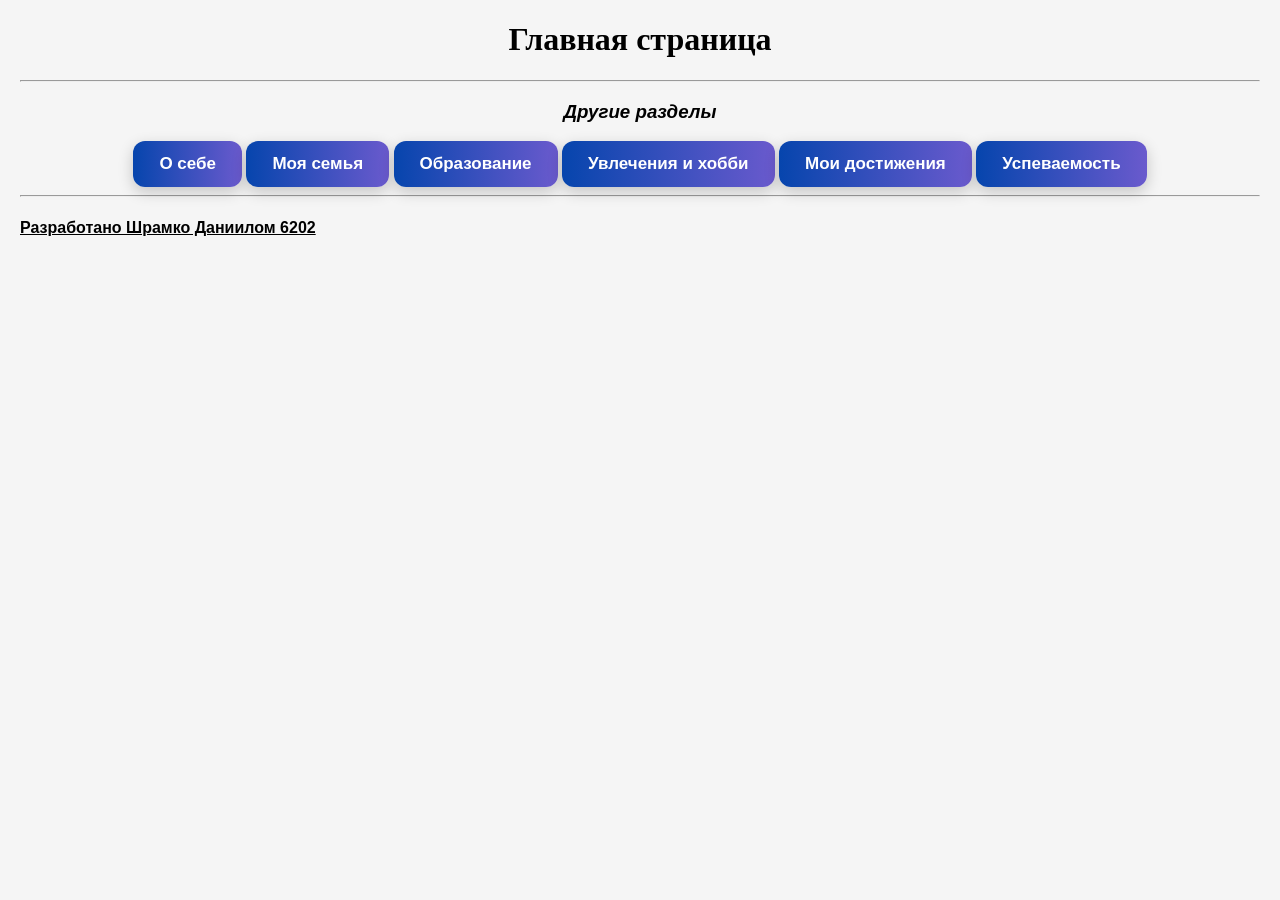
<file: index.html>
<!DOCTYPE html>
<html lang="ru">
<head>
    <meta charset="UTF-8" />
    <meta name="viewport" content="width=device-width, initial-scale=1.0">
    <link rel="stylesheet" href="style.css">
    <title>Главная страничка</title>
</head>
<body bgcolor="#FFEEDD" Vlink="green">
    <center>
        <h1>
            <font face = "Times New Roman">Главная страница</font>
        </h1>
    </center>
<hr>
<center>
    <h3> <i>Другие разделы</i> </h3>
    <a href="about.html" class="button">О себе</a>
    <a href="family.html" class="button">Моя семья</a>
    <a href="education.html" class="button">Образование</a>
    <a href="hobby.html" class="button">Увлечения и хобби</a>
    <a href="achievements.html" class="button">Мои достижения</a>
    <a href="study.html" class="button">Успеваемость</a>
</center>
    <hr>
    <h4>
        <u>Разработано Шрамко Даниилом 6202</u>
    </h4>
</file>
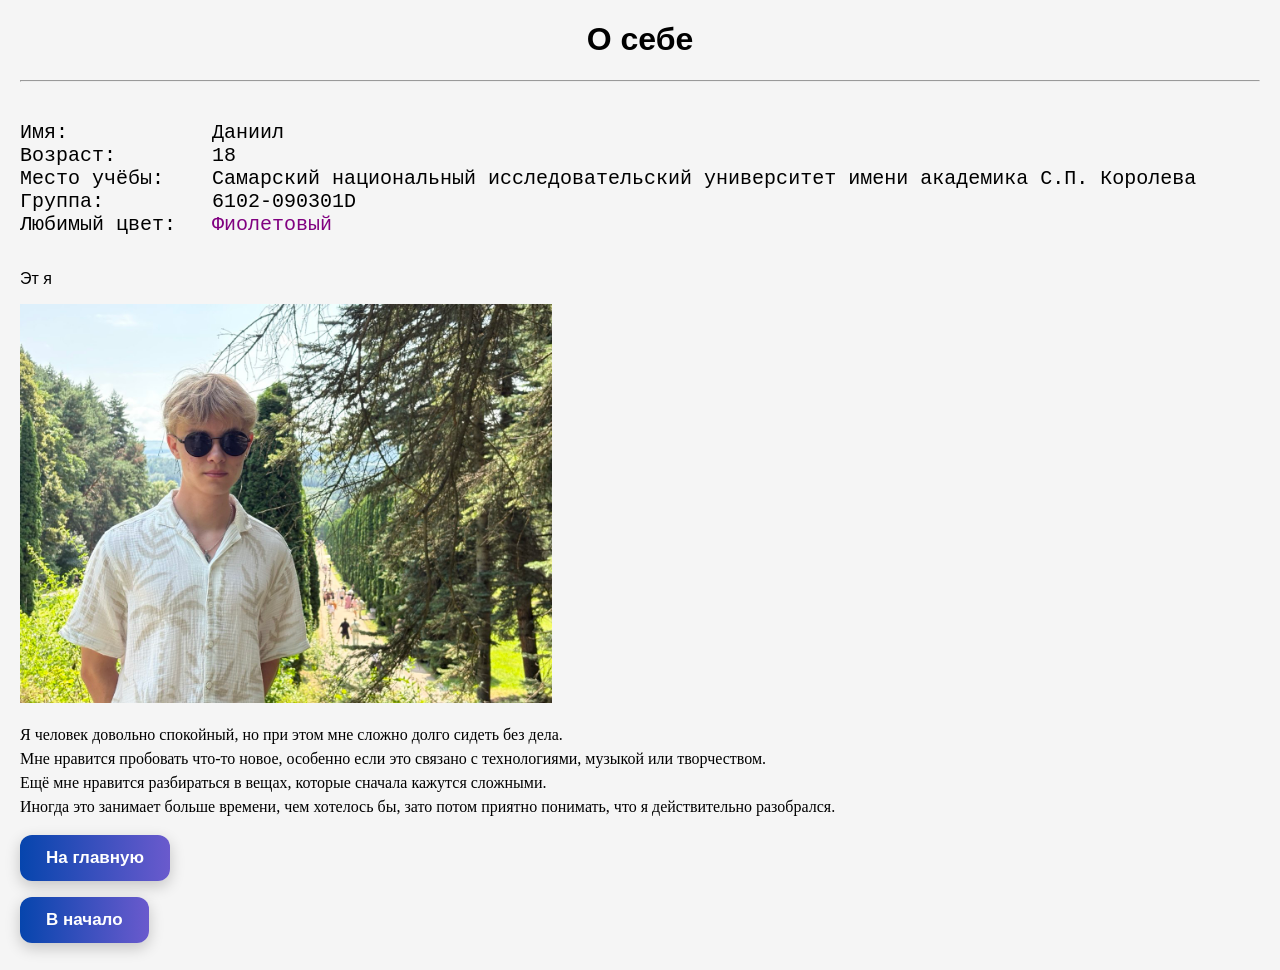
<file: about.html>
<!DOCTYPE html>
<html lang="ru">
<head>
    <meta charset="UTF-8" />
    <meta name="viewport" content="width=device-width, initial-scale=1.0">
    <link rel="stylesheet" href="style.css">
    <title>Обо мне</title>
</head>
<body>
    <a name="top"></a>
    <center>
        <h1>
            О себе
        </h1>
    </center>
    <hr />
<pre>
<font size="5">
Имя:            Даниил
Возраст:        18
Место учёбы:    Самарский национальный исследовательский университет имени академика С.П. Королева
Группа:         6102-090301D
Любимый цвет:   <font color="purple">Фиолетовый</font>
</font>
</pre>
    <p>Эт я</p>
    <img src="images/me.jpg" width="532" height="400" />
    <p>
        <font face="Verdana" style="line-height:1.5">
            Я человек довольно спокойный, но при этом мне сложно долго сидеть без дела.<br /> Мне нравится пробовать что-то новое, особенно если это связано с технологиями, музыкой или творчеством.<br />
            Ещё мне нравится разбираться в вещах, которые сначала кажутся сложными. <br />Иногда это занимает больше времени, чем хотелось бы, зато потом приятно понимать, что я действительно разобрался.
        </font>
    </p>
    <p>
        <a href="index.html" class="button">На главную</a>
    </p>
    <p>
        <a href="#top" class="button">В начало</a>
    </p>
</body>
</html>
</file>
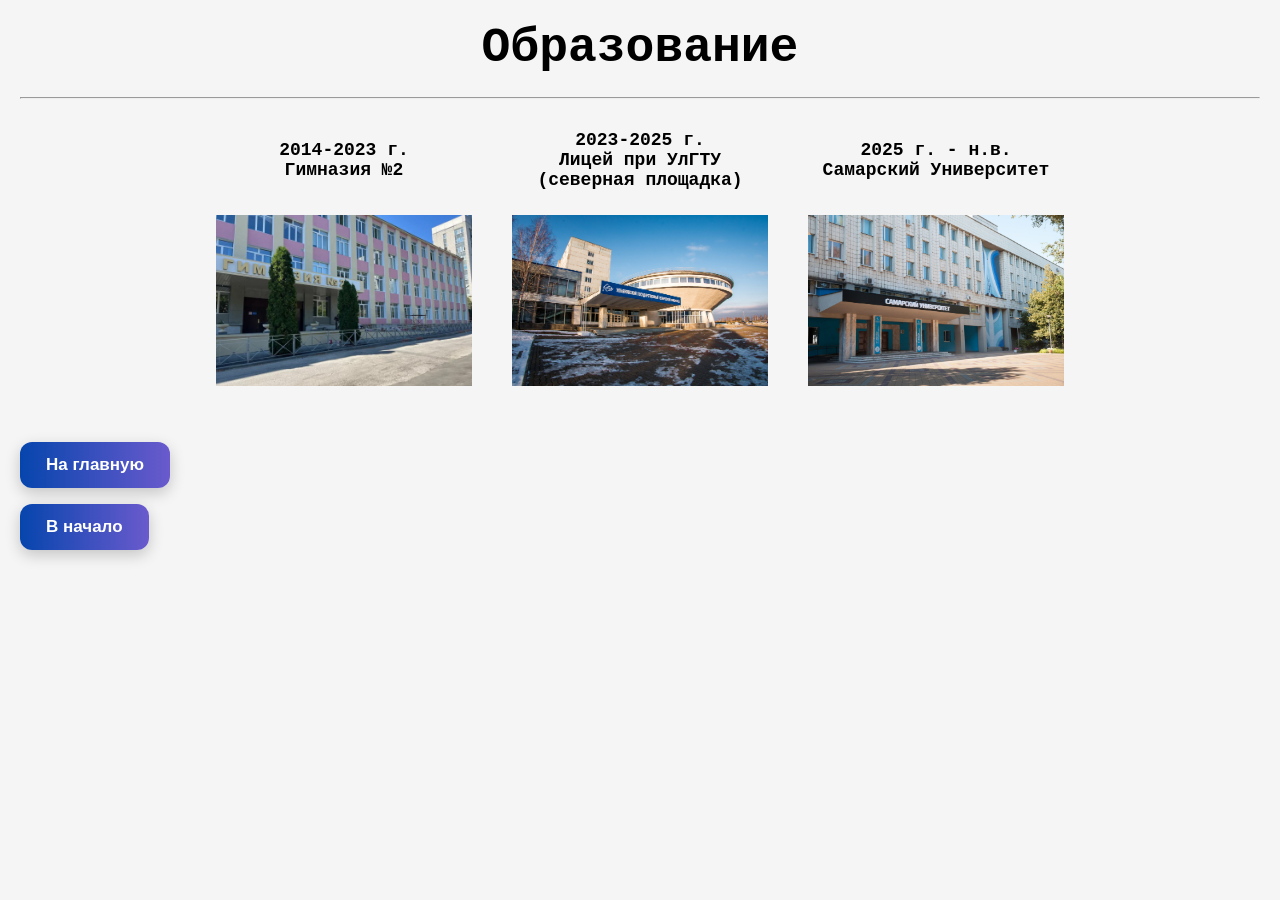
<file: education.html>
<!DOCTYPE html>
<html lang="ru">
<head>
    <meta charset="UTF-8" />
    <meta name="viewport" content="width=device-width, initial-scale=1.0">
    <link rel="stylesheet" href="style.css">
</head>
<body>
    <a name="top"></a>
    <center>
        <h1>
            <font face="Courier New" size="7">Образование</font>
        </h1>
    </center>
    <hr />
    <font face="Courier New">
        <p>
            <center>
                <div class="photos">
                <table border="0">
                    <tr>
                        <th>
                            <font size="4">
                                2014-2023 г.<br />
                                Гимназия №2
                            </font>
                        </th>
                        <th>
                            <font size="4">
                                2023-2025 г.<br />
                                Лицей при УлГТУ (северная площадка)
                            </font>
                        </th>
                        <th>
                            <font size="4">
                                2025 г. - н.в.<br />
                                Самарский Университет
                            </font> 
                        </th>
                    </tr>
                    <tr>
                        <th>
                            <img src="images/гимназия.jpg"/>
                        </th>
                        <th>
                            <img src="images/улгту.jpg"/>
                        </th>
                        <th>
                            <img src="images/ssau.jpg"/>
                        </th>
                    </tr>
                </table>
                </div>
            </center>
        </p>
    </font>
    <p>
        <a href="index.html" class="button">На главную</a>
    </p>
    <p>
        <a href="#top" class="button">В начало</a>
    </p>
</body>
</html>
</file>
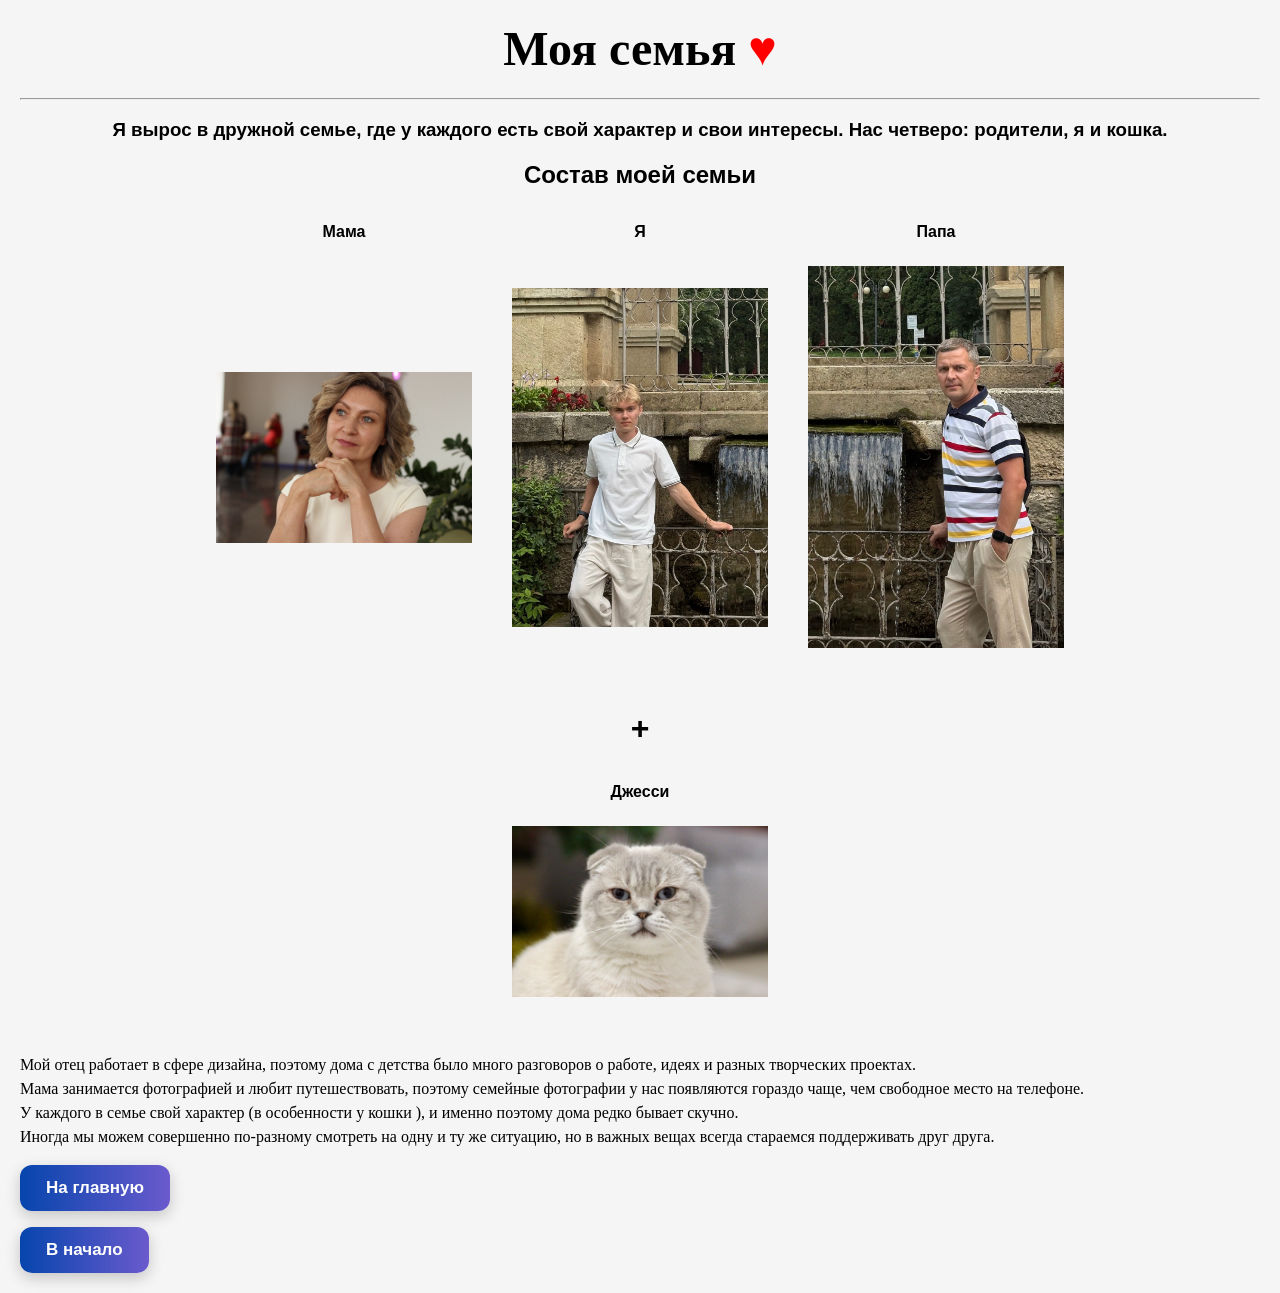
<file: family.html>
<!DOCTYPE html>
<html lang="ru">
<head>
    <meta charset="UTF-8" />
    <meta name="viewport" content="width=device-width, initial-scale=1.0">
    <link rel="stylesheet" href="style.css">
    <title>О семье</title>
</head>
<body bgcolor="FFE9F4">
    <a name="top"></a>
    <center>
        <h1>
            <font face="Monotype Corsiva" size="10">Моя семья <font color="red">&hearts;</font></font>
        </h1>
    </center>
<hr />
<center>
    <h3>Я вырос в дружной семье, где у каждого есть свой характер и свои интересы. Нас четверо: родители, я и кошка.</h3>
</center>
<center>
    <h2>Состав моей <b>семьи</b></h2>
</center>
<center>
    <div class="photos">
    <table border="0">
        <tr>
            <th><b>Мама</b></th>
            <th><b>Я</b></th>
            <th><b>Папа</b></th>
        </tr>
        <tr>
            <td>
                <img src="images/mother.jpg"/>
            </td>
            <td>
                <img src="images/me2.jpg"/>
            </td>
            <td>
                <img src="images/dad.jpg"/>
            </td>
        </tr>
    </table>
    </div>
    <center>
        <h1>+</h1>
    </center>
    <center>
        <div class="photos">
        <table border="0">
            <tr>
                <th><b>Джесси</b></th>
            </tr>
            <tr>
                <td>
                    <img src="images/citty.jpg"/>
                </td>
            </tr>
        </table>
        </div>
    </center>
</center>
    <p>
        <font face="Verdana" style="line-height:1.5">
            Мой отец работает в сфере дизайна, поэтому дома с детства было много разговоров о работе, идеях и разных творческих проектах.<br />
            Мама занимается фотографией и любит путешествовать, поэтому семейные фотографии у нас появляются гораздо чаще, чем свободное место на телефоне.<br />
            У каждого в семье свой характер (в особенности у кошки  ), и именно поэтому дома редко бывает скучно. <br />Иногда мы можем совершенно по-разному смотреть на одну и ту же ситуацию, но в важных вещах всегда стараемся поддерживать друг друга.
        </font>
    </p>
<p><a href="index.html" class="button">На главную</a></p>
<p><a href="#top" class="button">В начало</a></p>
</body>
</html>
</file>
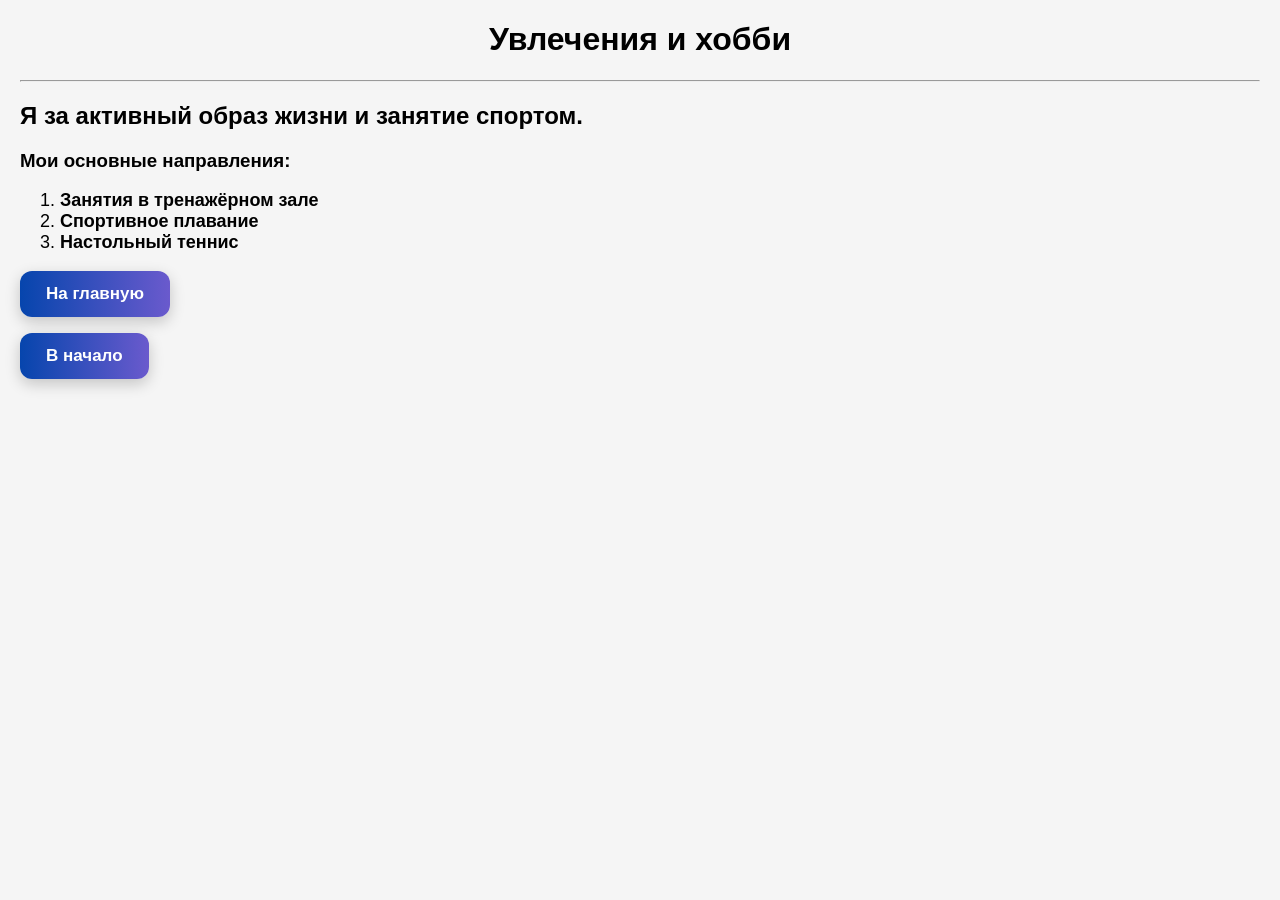
<file: hobby.html>
<!DOCTYPE html>
<html lang="ru">
<head>
    <meta charset="UTF-8" />
    <meta name="viewport" content="width=device-width, initial-scale=1.0">
    <link rel="stylesheet" href="style.css">
</head>
<body>
    <a name="top"></a>
    <center>
        <h1>
            Увлечения и хобби
        </h1>
    </center>
    <hr />
    <p>
        <h2>Я за активный образ жизни и занятие спортом.</h2>
    </p>
    <p>
        <h3>Мои основные направления:</h3>
    </p>
    <font size="4">
        <ol type="1">
            <li>
                <b>Занятия в тренажёрном зале</b>
            </li>
            <li>
                <b>Спортивное плавание</b>
            </li>
            <li>
                <b>Настольный теннис</b>
            </li>
        </ol>
    </font>
    <p>
        <a href="index.html" class="button">На главную</a>
    </p>
    <p>
        <a href="#top" class="button">В начало</a>
    </p>
</body>
</html>
</file>
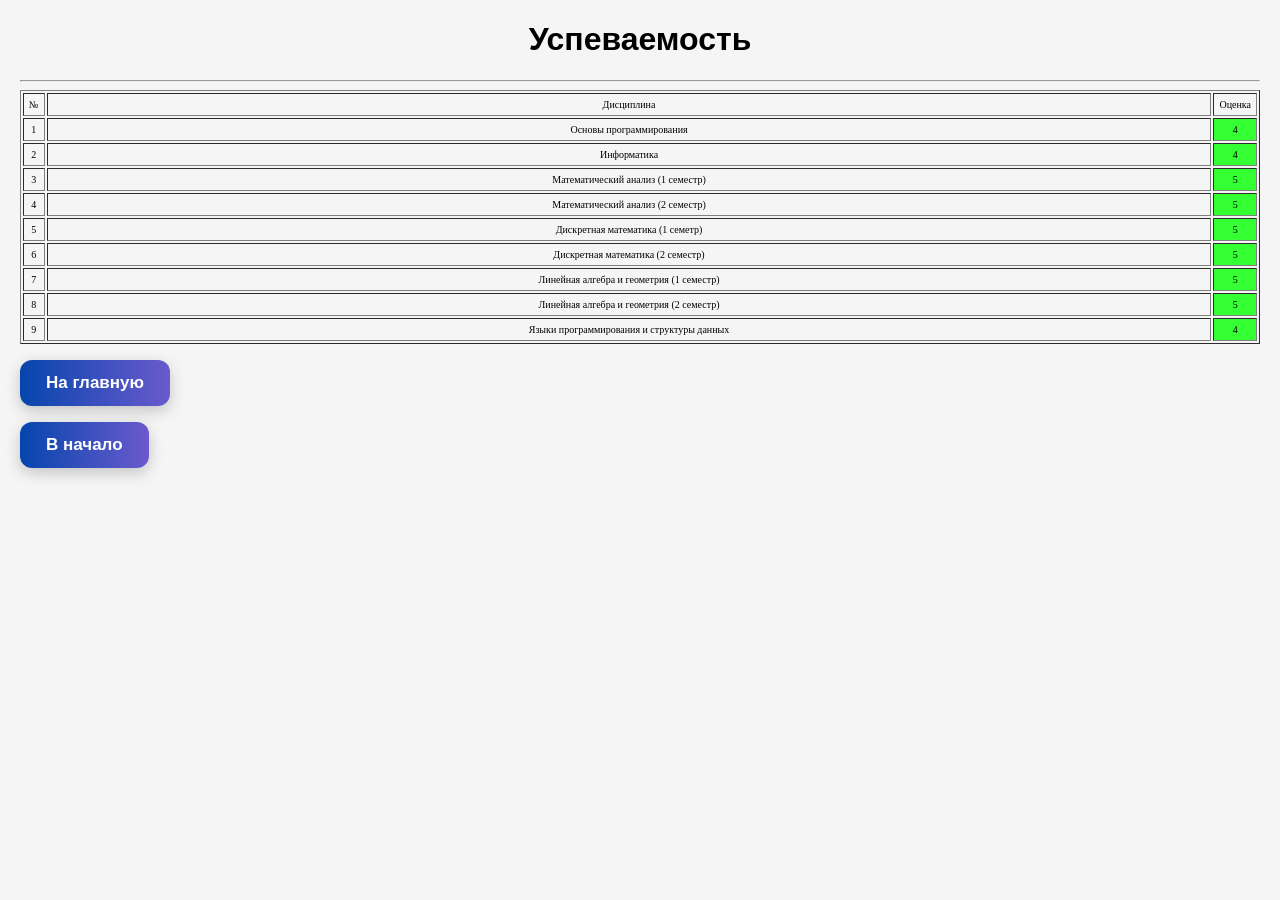
<file: study.html>
<!DOCTYPE html>
<html lang="ru">
<head>
    <meta charset="UTF-8" />
    <meta name="viewport" content="width=device-width, initial-scale=1.0">
    <link rel="stylesheet" href="style.css">
</head>
<body>
    <a name="top"></a>
    <center>
        <h1>
            Успеваемость
        </h1>
    </center>
    <hr />
    <center>
    <font face="Verdana" size="1">
        <table border="1" cellpadding="5">
            <tr align="center">
                <td>
                    №
                </td>
                <td width="1300">
                    Дисциплина
                </td>
                <td>
                    Оценка
                </td>
            </tr>
            <tr align="center">
                <td>
                    1
                </td>
                <td>
                    Основы программирования
                </td>
                <td bgcolor="33FF33">
                    4
                </td>
            </tr>
            <tr align="center">
                <td>
                    2
                </td>
                <td>
                    Информатика
                </td>
                <td bgcolor="33FF33">
                    4
                </td>
            </tr>
            <tr align="center">
                <td>
                    3
                </td>
                <td>
                    Математический анализ (1 семестр)
                </td>
                <td bgcolor="33FF33">
                    5
                </td>
            </tr>
            <tr align="center">
                <td>
                    4
                </td>
                <td>
                    Математический анализ (2 семестр)
                </td>
                <td bgcolor="33FF33">
                    5
                </td>
            </tr>
            <tr align="center">
                <td>
                    5
                </td>
                <td>
                    Дискретная математика (1 семетр)
                </td>
                <td bgcolor="33FF33">
                    5
                </td>
            </tr>
            <tr align="center">
                <td>
                    6
                </td>
                <td>
                    Дискретная математика (2 семестр)
                </td>
                <td bgcolor="33FF33">
                    5
                </td>
            </tr>
            <tr align="center">
                <td>
                    7
                </td>
                <td>
                    Линейная алгебра и геометрия (1 семестр)
                </td>
                <td bgcolor="33FF33">
                    5
                </td>
            </tr>
            <tr align="center">
                <td>
                    8
                </td>
                <td>
                    Линейная алгебра и геометрия (2 семестр)
                </td>
                <td bgcolor="33FF33">
                    5
                </td>
            </tr>
            <tr align="center">
                <td>
                    9
                </td>
                <td>
                    Языки программирования и структуры данных
                </td>
                <td bgcolor="33FF33">
                    4
                </td>
            </tr>
        </table>
    </font>
    </center>
    <p>
        <a href="index.html" class="button">На главную</a>
    </p>
    <p>
        <a href="#top" class="button">В начало</a>
    </p>
</body>
</html>
</file>
<file: style.css>
body{
  font-family: Arial, sans-serif;
  margin: 20px;
  background-color: #f5f5f5;
}
.photo{
  max-width:100%;
  height: auto;
}
.photos{
  justify-content: center;
  width:100%;
  gap:20px;
  overflow-x:auto;
  overflow-y:hidden;
  padding:10px 5px 20px;
  box-sizing:border-box;
  -webkit-overflow-scrolling: touch;
  overscroll-behavior-x: contain;
}
.photos table {
    margin: 0 auto;
    border-collapse: separate;
    border-spacing: 20px 0;
}

.photos table td,
.photos table th,
.photos th,
.photos td {
    width: clamp(200px, 20vw, 350px);
    min-width: clamp(200px, 20vw, 350px);
    padding: 5px;
    text-align: center;
}

.photos table img {
    display: block;
    width: clamp(200px, 20vw, 350px);
    min-width: clamp(200px, 20vw, 350px);
    padding: 5px;
    margin: 10px auto;
}

.photos img{
  display: block;
  width: clamp(200px, 20vw, 350px);
  max-width: 100%;
  height: auto;
  margin: 10px auto 0;
  object-fit: contain;
}
.mytext{
  max-width: 100%;
  white-space: pre-wrap;
  overflow-wrap: break-word;
  overflow-x:auto;
}
table{
  max-width:100%
}
pre{
  max-width: 100%;
  white-space: pre-wrap;
  overflow-wrap: break-word;
  word-break: break-word;
  overflow-x: auto;
  font-family: monospace;
  font-size: 16px;
  box-sizing: border-box;
}
img{
  max-width: 100%;
  height: auto;
}

@media(max-width: 600px){
  .photos td,
  .photos th {
    width: 200px;
    min-width: 200px;
  }
  .photos table img{
    width: 200px;
  }
}

  .button{
    display: inline-block;
    padding: 13px 26px;
    color: white;
    font-size: 17px;
    font-weight: bold;
    text-decoration: none;
    border-radius: 12px;
    background: linear-gradient(
      90deg,
      #0645ad,
      #6a5acd,
      #a855f7,
      #0645ad
      );
    background-size: 300% 100%;
    box-shadow: 0 5px 15px rgba(0,0,0,0.2);
    transition:
      transform 0.3 ease,
      box-shadow 0.3 ease;
  }
    .button:hover {
        transform: translateY(-4px) scale(1.04);
        box-shadow: 0 8px 25px rgba(106,90,205,0.4);
        animation: gradientMove 1s ease forwards;
    }
  .button:active{
    transform: scale(0.97);
  }
  @keyframes gradientMove{
    from{
      background-position: 0% 50%;
    }
    to{
      background-position: 100% 50%;
    }
  }
</file>
